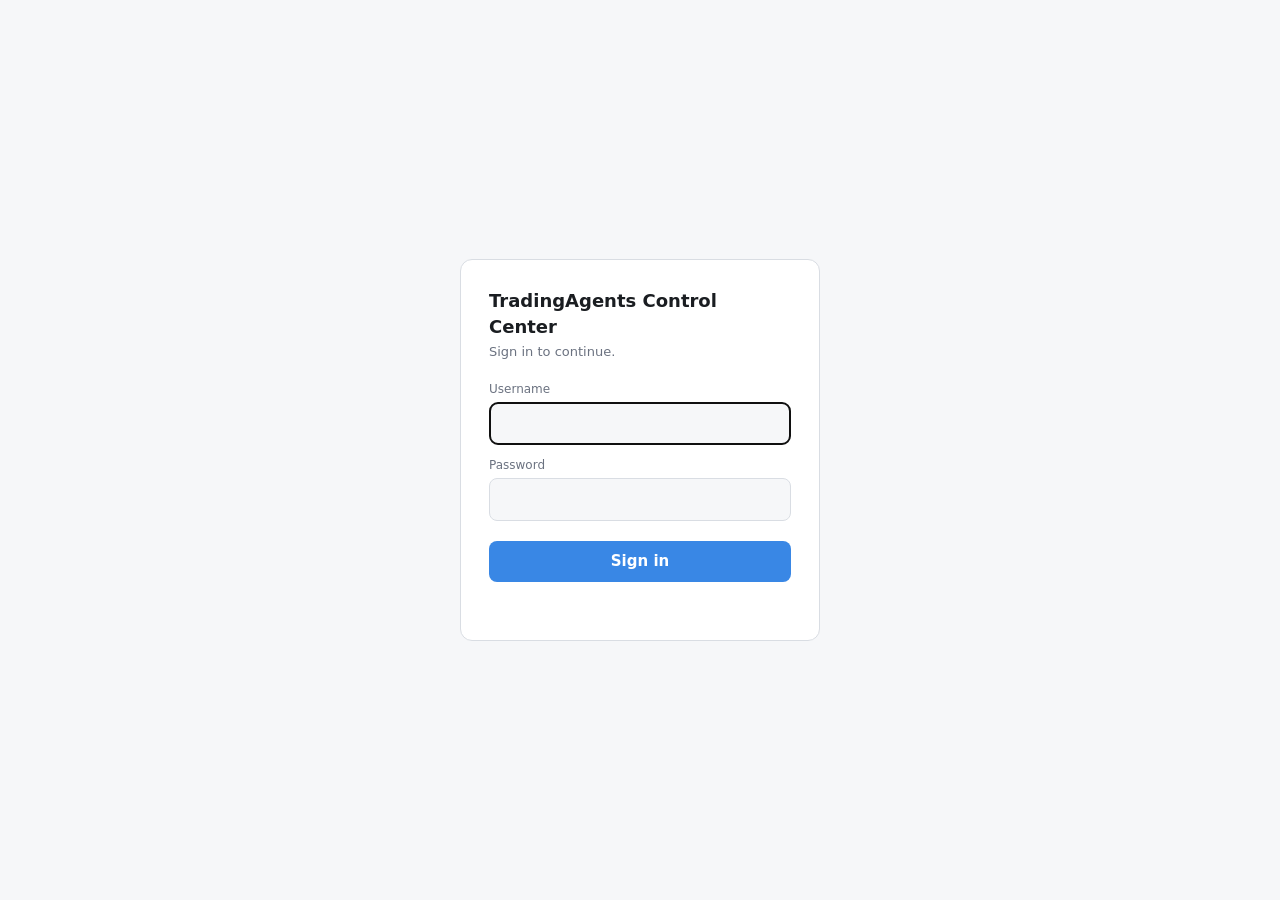
<file: webui/static/login.html>
<!doctype html>
<html lang="en">
<head>
<meta charset="utf-8">
<meta name="viewport" content="width=device-width, initial-scale=1">
<title>Sign in · TradingAgents</title>
<style>
:root{--bg:#f6f7f9;--card:#fff;--fg:#1a1d21;--muted:#6b7280;--line:#d9dde3;--accent:#3987e5;--err:#c0392b}
@media (prefers-color-scheme:dark){:root{--bg:#0e1116;--card:#171b22;--fg:#e6e9ee;--muted:#8b93a1;--line:#2a303a;--err:#ff7b6b}}
*{box-sizing:border-box}
body{margin:0;min-height:100vh;display:grid;place-items:center;background:var(--bg);color:var(--fg);font:15px/1.4 system-ui,sans-serif}
form{width:min(360px,calc(100vw - 32px));background:var(--card);border:1px solid var(--line);border-radius:12px;padding:28px}
h1{font-size:18px;margin:0 0 4px}p{margin:0 0 20px;color:var(--muted);font-size:13px}
label{display:block;font-size:12px;color:var(--muted);margin:12px 0 4px}
input{width:100%;padding:10px;border:1px solid var(--line);border-radius:8px;background:var(--bg);color:var(--fg);font:inherit}
button{width:100%;margin-top:20px;padding:10px;border:0;border-radius:8px;background:var(--accent);color:#fff;font:inherit;font-weight:600;cursor:pointer}
#err{color:var(--err);font-size:13px;min-height:18px;margin-top:12px}
</style>
</head>
<body>
<form id="f">
  <h1>TradingAgents Control Center</h1>
  <p>Sign in to continue.</p>
  <label for="u">Username</label><input id="u" autocomplete="username" required autofocus>
  <label for="p">Password</label><input id="p" type="password" autocomplete="current-password" required>
  <button>Sign in</button>
  <div id="err" role="alert"></div>
</form>
<script>
document.getElementById('f').addEventListener('submit', async e => {
  e.preventDefault();
  const err = document.getElementById('err'); err.textContent = '';
  const r = await fetch('/api/login', {method:'POST', headers:{'content-type':'application/json'},
    body: JSON.stringify({username: u.value, password: p.value})});
  if (r.ok) location.href = '/'; else err.textContent = await r.text();
});
</script>
</body>
</html>
</file>
